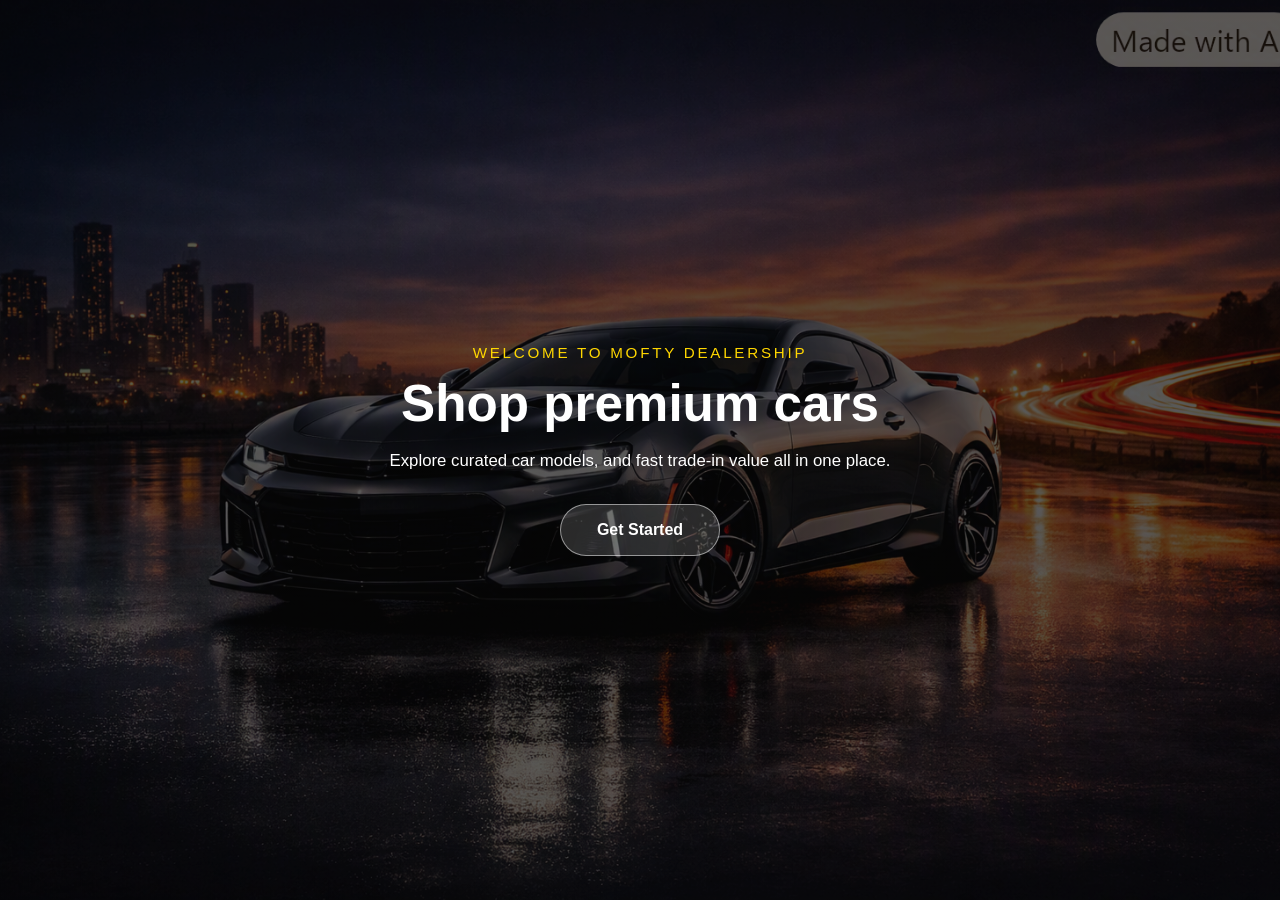
<file: index.html>
<!doctype html>
<html lang="en">
  <head>
    <meta charset="UTF-8" />
    <meta name="viewport" content="width=device-width, initial-scale=1.0" />
    <title>Mofty Dealership | Landing</title>
    <link rel="stylesheet" href="./css/index.css" />
  </head>
  <body>
    <!-- Main landing page wrapper -->
    <main class="landing-page">
      <!-- Hero section: big visual header and main sales message -->
      <section class="hero">
        <div class="hero-content">
          <!-- Small label above the heading -->
          <span class="eyebrow">Welcome to Mofty Dealership</span>

          <!-- Primary hero headline -->
          <h1>Shop premium cars</h1>

          <!-- Supporting description text -->
          <p>
            Explore curated car models, and fast
            trade-in value all in one place.
          </p>

          <!-- Primary calls to action: a strong main button and a secondary option -->
          <div class="button-group">
            <a class="button button-secondary" href="./pages/carDeals.html">Get Started</a>
          </div>
        </div>
      </section>

    </main>
  </body>
</html>
</file>
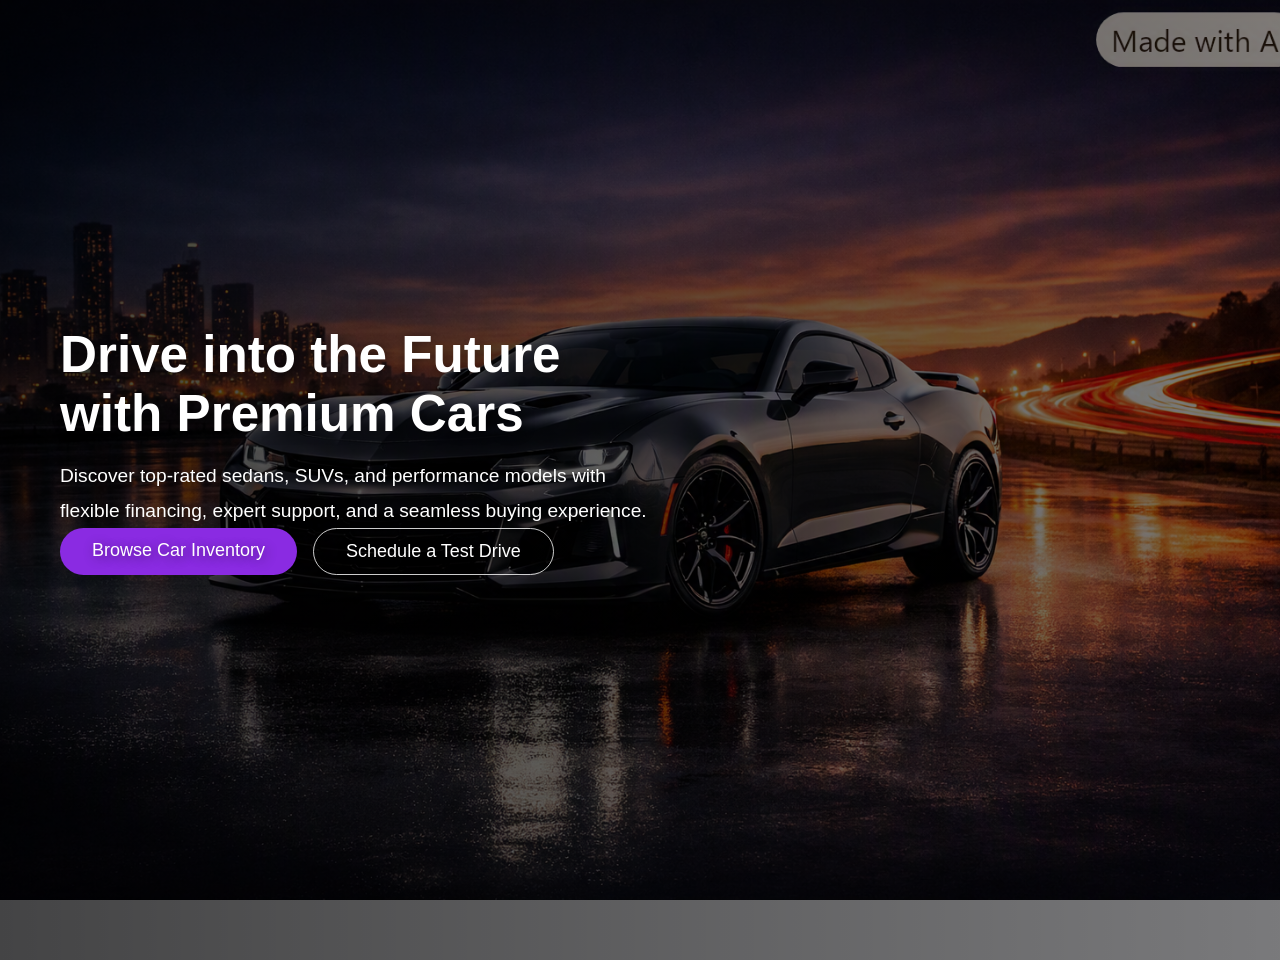
<file: pages/carDeals.html>
<!doctype html>
<html lang="en">
  <head>
    <meta charset="UTF-8" />
    <meta name="viewport" content="width=device-width, initial-scale=1.0" />
    <title>Mofty Car Dealership</title>
    <link rel="stylesheet" href="../css/carDeals.css" />
  </head>
  <body>

    <div class="topbox">
      <div class="hero">

        <main>
            <div class="landing-text">
            <div class="hero-content">
                <div class="info">
                <h1>Drive into the Future with Premium Cars</h1>
                <p>
                    Discover top-rated sedans, SUVs, and performance models with
                    flexible financing, expert support, and a seamless buying
                    experience.
                </p>

                <div class="hero-actions">
                    <a class="explorebtn" href="carShop.php">Browse Car Inventory</a>
                    <a class="secondarybtn" href="carShop.php"
                    >Schedule a Test Drive</a
                    >
                </div>
                </div>
            </div>

                <div class="hero-image">
                    <video autoplay muted loop>
                        <source src="../images/Bugattiforyouxuhuongviralcarstrendingbugatti_1780655289943.mp4" type="video/mp4" />
                    </video>
                </div>
                </div>
            </div>
            </div>

        </main>
    </body>
</html>
</file>
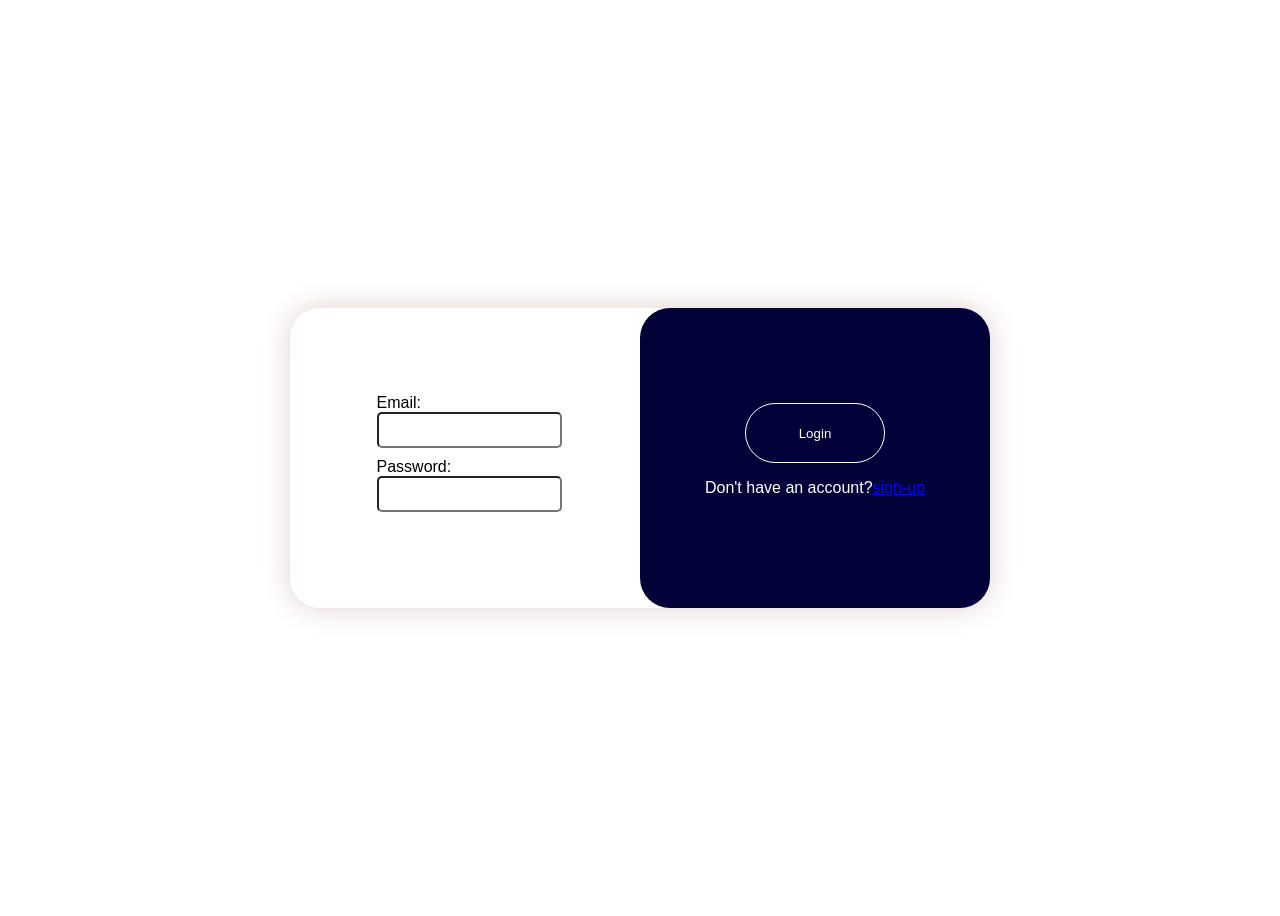
<file: pages/login.html>
<!DOCTYPE html>
<html lang="en">
<head>
  <meta charset="UTF-8">
  <meta name="viewport" content="width=device-width, initial-scale=1.0">
  <title>Login</title>
  <link rel="stylesheet" href="../css/login.css">
</head>
<body>
  <div class="container">
    <div class="formside">
      <form action="">
          <label for="username" >Email:</label>
          <br>
          <input type="text" id="username" name="username">
          <br>
          <label for="password" >Password:</label>
          <br>
          <input type="password" id="password" name="password">
      </form>
    </div>
    <div class="imageside">
      <button class="signupbtn">Login</button>

      <p>Don't have an account?<a href="../pages/signup.html">sign-up</a></p>
    </div>
  </div>
</body>
</html>
</file>
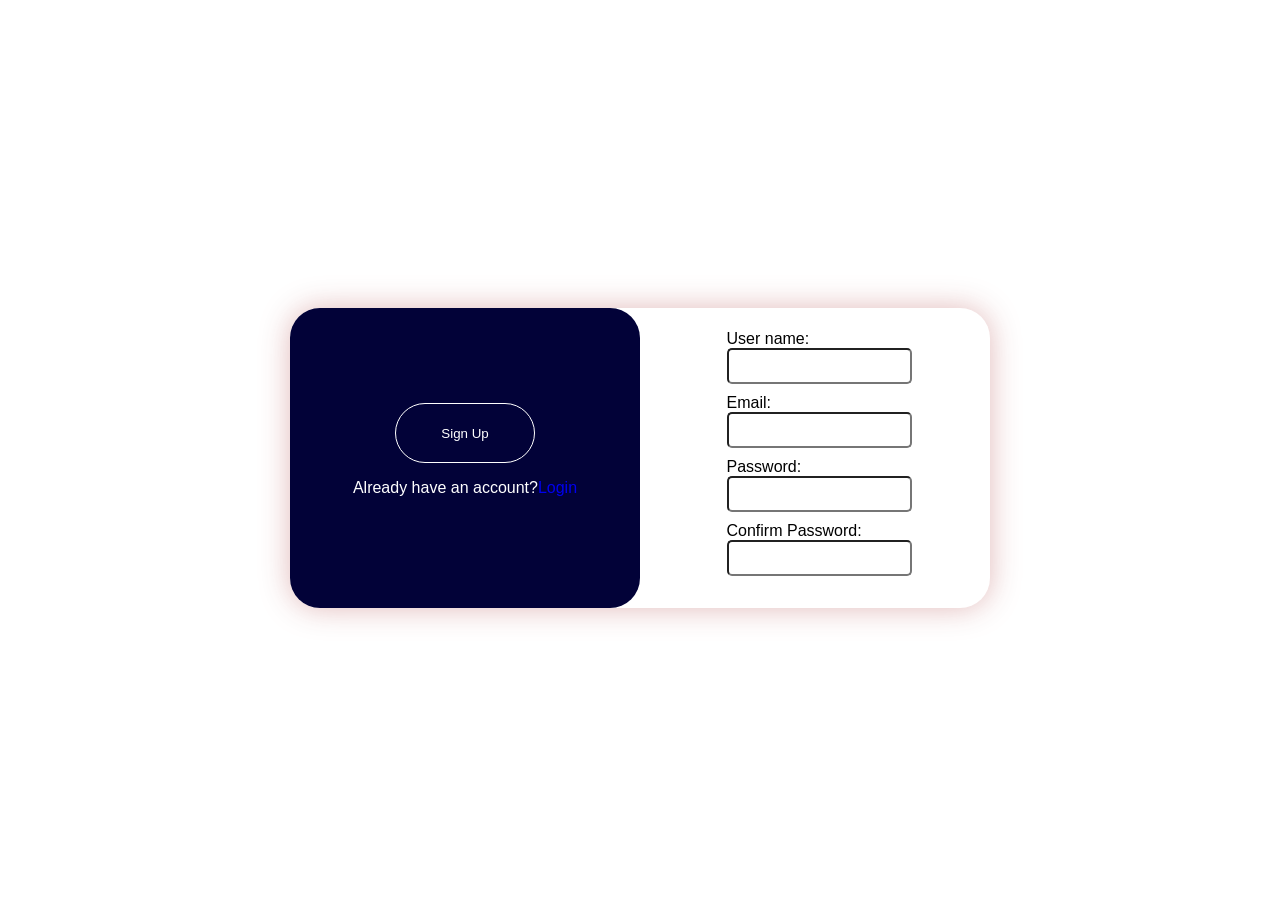
<file: pages/signup.html>
<!DOCTYPE html>
<html lang="en">
<head>
  <meta charset="UTF-8">
  <meta name="viewport" content="width=device-width, initial-scale=1.0">
  <title>Sign up</title>
  <link rel="stylesheet" href="/css/signup.css">
</head>
<body>
  <div class="container">
    <div class="formside">
      <form action="">
          <label for="username" >User name:</label>
          <br>
          <input type="text" id="username" name="username">
          <br>
          <label for="email" >Email:</label>
          <br>
          <input type="text" id="email" name="email">
          <br>
          <label for="password" >Password:</label>
          <br>
          <input type="password" id="password" name="password">
          <br>
          <label for="password" >Confirm Password:</label>
          <br>
          <input type="password" id="password" name="password">
          
      </form>
    </div>
    <div class="imageside">
      <button class="loginbtn">Sign Up</button>

      <p>Already have an account?<a href="../pages/login.html">Login</a></p>
    </div>
  </div>
</body>
</html>
</file>
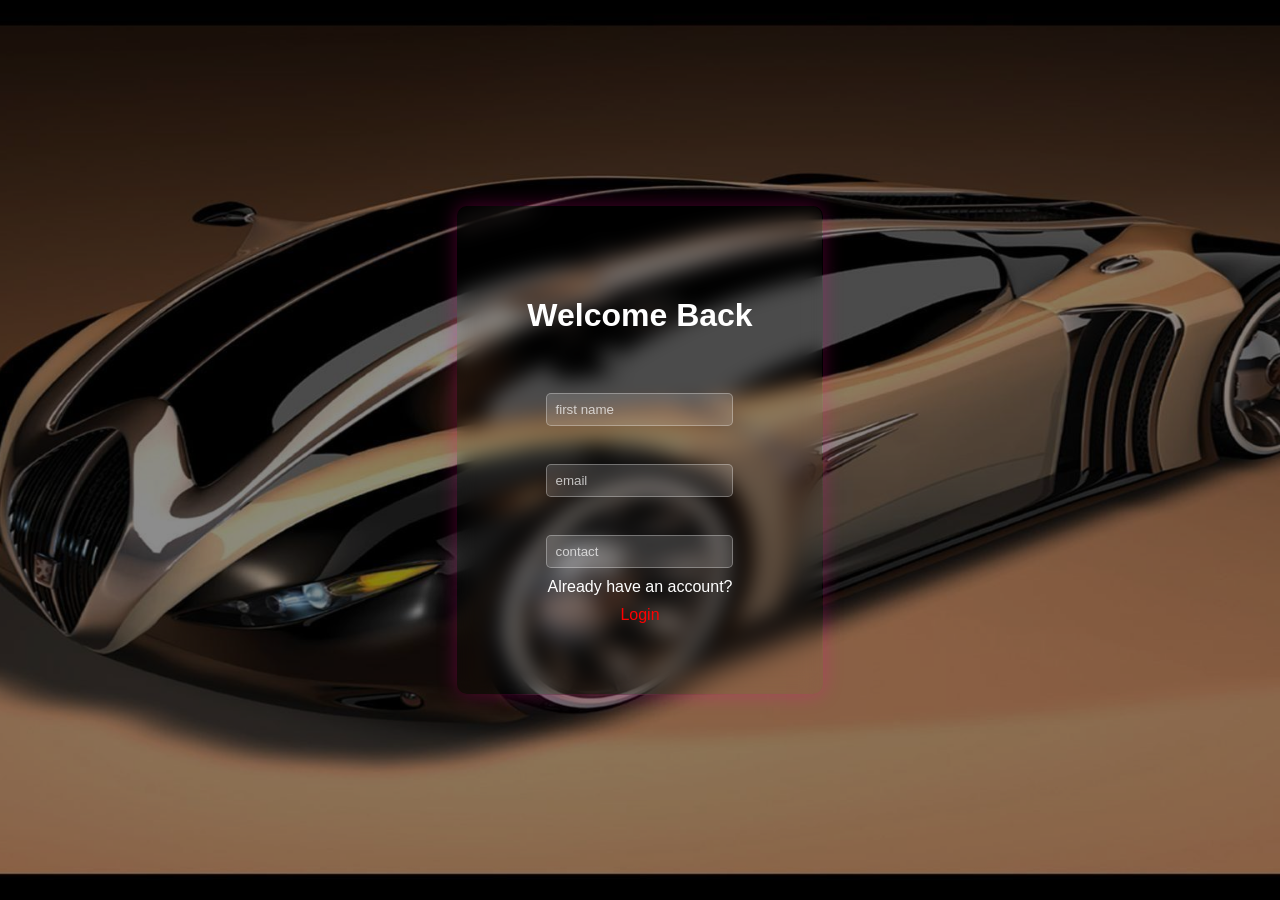
<file: pages/work.html>
<!DOCTYPE html>
<html lang="en">
<head>
    <meta charset="UTF-8">
    <meta name="viewport" content="width=device-width, initial-scale=1.0">
    <title>Document</title>

    <style>
        body{
            font-family: Arial, Helvetica, sans-serif;
            background-image: url('/images/5408994.jpg');
            background-size: cover;
            background-repeat: no-repeat;
            background-position: center;
            padding: 0;
            margin: 0;
        }
        .hero{
            background-color: rgba(0, 0, 0, 0.45);
            height: 100vh;
            width: 100%;
            display: flex;
            align-items: center;
            justify-content: center;
            color: white;
            
        }
        form{
            backdrop-filter: blur(10px);
            padding: 70px;
            display: flex;
            align-items: center;
            justify-content: center;
            flex-direction: column;
            gap: 10px;
            border-radius: 10px;
            box-shadow: 0px 0px 20px rgba(255, 0, 150, 0.3);
        }
        form input{
            padding: 8px;
            background-color: rgba(255, 255, 255, 0.15);
            color: white;
            outline: none;
            border: 1px solid rgba(255, 255, 255, 0.3);
            border-radius: 5px;
        }
        form input::placeholder{
            color: rgba(255, 255, 255, 0.7);
        }
        a{
            text-decoration: none;
            color: red;
        }
        a:hover{
            text-decoration: underline;
        }
    </style>

</head>
<body>
   <div class="hero">
    <form> 
        <h1>Welcome Back</h1>
        <br>
        <input type="text" placeholder="first name">
        <br>

        <input type="number" placeholder="email">
        <br>
        <input type="text" placeholder="contact">
        Already have an account?<a href="#">Login</a>
        
    </form>
   </div>
    
</body>
</html>
</file>
<file: css/index.css>
﻿/* Global reset: keep sizing predictable across all elements */
* {
  box-sizing: border-box;
}

/* Base page styles */
html,
body {
  margin: 0;
  padding: 0;
  min-height: 100%;
  font-family: "Segoe UI", Arial, sans-serif;
  color: #111;
  background: #f4f5f7;
}

/* Page wrapper for the landing screen */
.landing-page {
  width: 100%;
}

/* Hero section with full-screen visual and centered content */
.hero {
  position: relative;
  min-height: 100vh;
  display: flex;
  align-items: center;
  justify-content: center;
  padding: 2rem;
  background:
    linear-gradient(180deg, rgba(10, 10, 10, 0.55), rgba(10, 10, 10, 0.55)),
    url("../images/Copilot_20260808_014010.png") center/cover no-repeat;
}

/* Transparent dark overlay to make white text easy to read */
.hero::before {
  content: "";
  position: absolute;
  inset: 0;
  background: rgba(0, 0, 0, 0.25);
}

/* Content container inside the hero section */
.hero-content {
  position: relative;
  z-index: 1;
  text-align: center;
  max-width: 720px;
  color: #fff;
}

/* Small label above the headline */
.eyebrow {
  display: inline-block;
  margin-bottom: 1rem;
  font-size: 0.95rem;
  letter-spacing: 0.18em;
  text-transform: uppercase;
  color: #ffd700;
}

.hero-content h1 {
  font-size: clamp(2.5rem, 4vw, 4.2rem);
  line-height: 1.05;
  margin: 0 0 1rem;
}

.hero-content p {
  font-size: 1.05rem;
  line-height: 1.8;
  margin: 0 auto 1.75rem;
  max-width: 640px;
}

/* CTA buttons inside the hero */
.button {
  display: inline-flex;
  align-items: center;
  justify-content: center;
  gap: 0.75rem;
  min-width: 160px;
  color: #fff;
  text-decoration: none;
  padding: 1rem 2rem;
  border-radius: 999px;
  font-weight: 600;
  transition:
    transform 0.25s ease,
    opacity 0.25s ease,
    background-color 0.25s ease,
    color 0.25s ease;
}

.button-secondary {
  background: rgba(255, 255, 255, 0.15);
  border: 1px solid rgba(255, 255, 255, 0.5);
  color: #fff;
}

.button:hover {
  transform: translateY(-2px);
  opacity: 0.95;
}

.button-secondary:hover {
  background: rgba(255, 255, 255, 0.24);
}

.button-group {
  display: inline-flex;
  flex-wrap: wrap;
  justify-content: center;
  gap: 1rem;
}

/* Mobile adjustments for smaller screens */
@media (max-width: 640px) {
  .hero {
    padding: 1.5rem;
  }

  .hero-content h1 {
    font-size: 2.5rem;
  }
}
</file>
<file: css/carDeals.css>
body {
  font-family: Arial, Helvetica, sans-serif;
  font-size: 15px;
  margin: 0;
  padding: 0;
  box-sizing: border-box;
  position: relative;
  z-index: auto;
  background: #f4f4f8;
  overflow: hidden;
}

.topbox {
  background-image: url("../images/Copilot_20260808_014010.png");
  background-repeat: no-repeat;
  background-size: cover;
  background-position: center;
  width: 100%;
  height: 100vh;
  display: flex;
  align-items: center;
  justify-content: center;
  position: relative;
}

.hero {
  width: 100%;
  height: 100vh;
  display: flex;
  align-items: center;
  justify-content: center;
  background: linear-gradient(90deg, rgba(0, 0, 0, 0.72), rgba(0, 0, 0, 0.5));
  padding: 60px 40px;
  position: relative;
  z-index: 2;
}

.landing-text {
  width: 100%;
  max-width: 1200px;
  color: white;
  display: flex;
  flex-wrap: wrap;
  align-items: center;
  justify-content: space-between;
  padding: 40px 0;
  min-height: auto;
}

.hero-content {
  flex: 1 1 420px;
  min-width: 280px;
}

.info {
  text-shadow: 2px 2px 12px rgba(0, 0, 0, 0.45);
  text-align: left;
  padding: 20px;
  animation: fadeInUp 1.5s ease forwards;
}

.info h1 {
  margin: 0 0 1rem;
  font-size: clamp(2rem, 4vw, 3.8rem);
  animation: tracking-in-expand 1s cubic-bezier(0.215, 0.61, 0.355, 1) both;
}

.info p {
  font-size: clamp(1rem, 1.5vw, 1.2rem);
  line-height: 1.8;
  max-width: 720px;
  margin: 0 auto;
}

.hero-actions {

  display: flex;
  flex-wrap: wrap;
  justify-content: flex-start;
  gap: 1rem;
}

.secondarybtn {
  font-size: 18px;
  background: transparent;
  color: #fff;
  text-decoration: none;
  padding: 12px 32px;
  border: 1px solid rgba(255, 255, 255, 0.8);
  border-radius: 999px;
  transition:
    transform 0.25s ease,
    opacity 0.25s ease,
    background-color 0.25s ease;
  display: inline-block;
}

.secondarybtn:hover {
  background: rgba(255, 255, 255, 0.08);
  transform: translateY(-2px);
}

.hero-image {
  flex: 1 1 360px;
  min-width: 280px;
  display: flex;
  align-items: center;
  justify-content: center;
}

.hero-image video {
  width: 100%;
  max-width: 520px;
  height: auto;
  border-radius: 20px;
  object-fit: cover;
}

@keyframes fadeInUp {
  from {
    opacity: 0;
    transform: translateY(30px);
  }
  to {
    opacity: 1;
    transform: translateY(0);
  }
}

@keyframes tracking-in-expand {
  0% {
    letter-spacing: -0.5em;
    opacity: 0;
  }
  40% {
    opacity: 0.6;
  }
  100% {
    opacity: 1;
  }
}

.explorebtn {
  font-size: 18px;
  background-color: blueviolet;
  color: white;
  text-decoration: none;
  padding: 12px 32px;
  border: none;
  margin-top: 0;
  border-radius: 999px;
  transition:
    transform 0.25s ease,
    opacity 0.25s ease;
  display: inline-block;
}

.hero-actions .explorebtn {
  margin-top: 0;
}

.explorebtn:hover {
  opacity: 0.9;
  transform: translateY(-2px);
  cursor: pointer;
}

.explorebtn:active {
  background-color: rebeccapurple;
  color: white;
}


@media (max-width: 1024px) {
  .hero {
    min-height: auto;
    padding: 50px 20px;
  }
}

@media (max-width: 768px) {
  .topbox {
    background-image: none;
  }

  .hero {
    padding: 40px 16px;
  }

  .footer {
    padding: 32px 16px;
  }
}

@media (max-width: 640px) {
  .hero {
    padding: 30px 14px;
  }

  .info h1 {
    font-size: 2.4rem;
  }

  .explorebtn {
    width: 100%;
    max-width: 280px;
  }

  .footer .newcars {
    flex-direction: column;
    gap: 1rem;
  }
}
</file>
<file: css/login.css>
body{
  font-family: Arial, Helvetica, sans-serif;
  background-color: white;
  height: 100vh;
  display: flex;
  align-items: center;
  justify-content: center;
}

.container{
  width: 700px;
  height: 300px;
  box-shadow: 0px 0px 30px #e2d0d0;
  border-radius: 30px;
  animation: fadeInUp 0.8s ease-out forwards;
  transition: opacity 0.25s ease, transform 0.25s ease;
}

.page-exit-left {
  opacity: 0;
  transform: translateX(-20px);
}

@keyframes fadeInUp {
  from {
    opacity: 0;
    transform: translateY(20px);
  }
  to {
    opacity: 1;
    transform: translateY(0);
  }
}
.formside{
  width: 350px;
  height: 300px;
  float: left;
  display: flex;
  align-items: center;
  justify-content: center;
  column-gap: 100px;
  border-top-right-radius: 40px;

}
.formside input{
  margin-bottom: 10px;
  border-radius: 5px;
  height: 30px;
  width: 100%;
  transition: border-color 0.25s ease, box-shadow 0.25s ease;
}

.formside input:focus {
  border-color: #007bff;
  box-shadow: 0 0 8px rgba(0,123,255,0.3);
}

.imageside{
  width: 350px;
  height: 300px;
  background-color: rgb(2, 2, 56);
  color: white;
  float: right;
  display: flex;
  flex-direction: column;
  align-items: center;
  justify-content: center;
  border-radius: 30px;

}
.signupbtn{
  width: 40%;
  height: 20%;
  background-color: transparent;
  border-radius: 30px;
  color: white;
  border: 1px solid white;
  cursor: pointer;
  transition: transform 0.35s ease, background-color 0.25s ease;
}
.signupbtn:hover{
  background-color: white;
  color: blue;
  transform: scale(1.05);
}

.imageside a:hover{
  color: red;
  text-decoration: underline;

}
</file>
<file: css/signup.css>
body{
  font-family: Arial, Helvetica, sans-serif;
  background-color: white;
  height: 100vh;
  display: flex;
  align-items: center;
  justify-content: center;
}

.container{
  width: 700px;
  height: 300px;
  border-radius: 30px;
  box-shadow: 0px 0px 30px #dfb4b4ee;
  animation: fadeInUp 0.8s ease-out forwards;
  transition: opacity 0.25s ease, transform 0.25s ease;
}

.page-exit-right {
  opacity: 0;
  transform: translateX(20px);
}

@keyframes fadeInUp {
  from {
    opacity: 0;
    transform: translateY(20px);
  }
  to {
    opacity: 1;
    transform: translateY(0);
  }
}
.formside{
  width: 350px;
  height: 300px;
  float: right;
  display: flex;
  align-items: center;
  justify-content: center;
  column-gap: 100px;

}
.formside input{
  margin-bottom: 10px;
  border-radius: 5px;
  height: 30px;
  width: 100%;
  transition: border-color 0.25s ease, box-shadow 0.25s ease;
}

.formside input:focus {
  border-color: #007bff;
  box-shadow: 0 0 8px rgba(0,123,255,0.3);
}

.imageside{
  width: 350px;
  height: 300px;
  background-color: rgb(2, 2, 56);
  color: white;
  float: left;
  display: flex;
  align-items: center;
  justify-content: center;
  flex-direction: column;
  border-radius: 30px;


}
.imageside a{
  text-decoration: none;
}
.imageside a:hover{
  text-decoration: underline;
  color: red;
}
.loginbtn{
  width: 40%;
  height: 20%;
  background-color: transparent;
  border-radius: 30px;
  color: white;
  border: 1px solid white;
  cursor: pointer;
  transition: transform 0.35s ease, background-color 0.25s ease;
}
.loginbtn:hover{
  background-color: white;
  color: blue;
  transform: scale(1.05);
}
</file>
